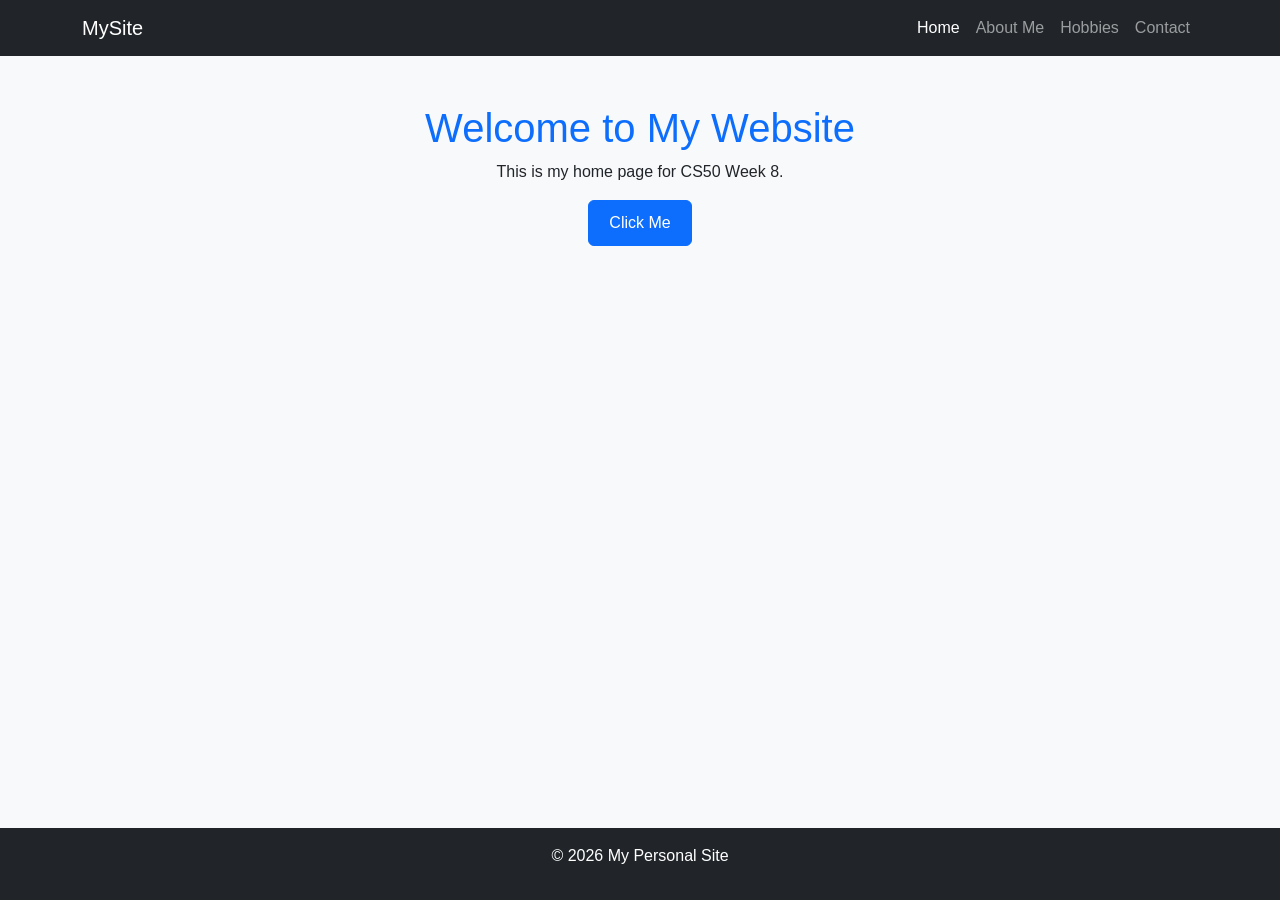
<file: Week 8 - HTML CSS JS/homepage/index.html>
<!DOCTYPE html>
<html lang="en">
    <head>
        <meta charset="utf-8">
        <meta name="viewport" content="width=device-width, initial-scale=1">
        <title>Home - My Personal Website</title>
        <!-- Bootstrap CSS -->
        <link href="https://cdn.jsdelivr.net/npm/bootstrap@5.3.3/dist/css/bootstrap.min.css" rel="stylesheet">
        <script src="https://cdn.jsdelivr.net/npm/bootstrap@5.3.3/dist/js/bootstrap.bundle.min.js"></script>
        <link href="styles.css" rel="stylesheet">
        <script>
            document.addEventListener('DOMContentLoaded', function() {
                let btn = document.querySelector('#welcome-btn');
                if (btn) {
                    btn.addEventListener('click', function() {
                        alert('Hello! Welcome to my website!');
                    });
                }
            });
        </script>
    </head>
    <body>
        <nav class="navbar navbar-expand-lg navbar-dark bg-dark">
            <div class="container">
                <a class="navbar-brand" href="index.html">MySite</a>
                <div class="navbar-nav">
                    <a class="nav-link active" href="index.html">Home</a>
                    <a class="nav-link" href="about.html">About Me</a>
                    <a class="nav-link" href="hobbies.html">Hobbies</a>
                    <a class="nav-link" href="contact.html">Contact</a>
                </div>
            </div>
        </nav>

        <div class="container text-center my-5">
            <h1>Welcome to My Website</h1>
            <p>This is my home page for CS50 Week 8.</p>
            <button id="welcome-btn" class="btn btn-primary">Click Me</button>
        </div>

        <footer class="text-center py-3 bg-dark text-white">
            <p>&copy; 2026 My Personal Site</p>
        </footer>
    </body>
</html>
</file>
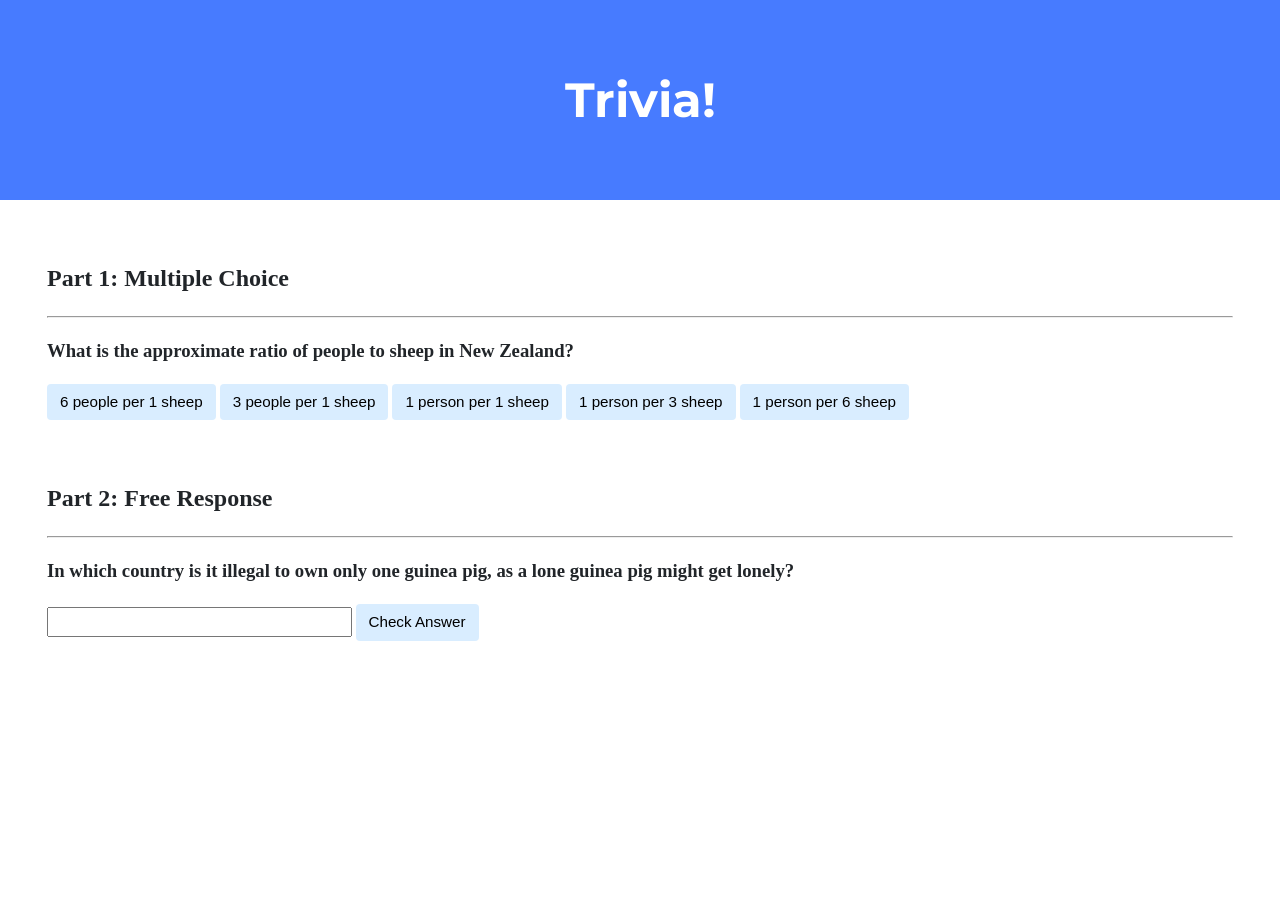
<file: Week 8 - HTML CSS JS/trivia/index.html>
<!DOCTYPE html>

<html lang="en">
    <head>
        <link href="https://fonts.googleapis.com/css2?family=Montserrat:wght@500&display=swap" rel="stylesheet">
        <link href="styles.css" rel="stylesheet">
        <title>Trivia!</title>
        <script>
            document.addEventListener('DOMContentLoaded', function() {
                let correctBtn = document.querySelector('.correct');
                correctBtn.addEventListener('click', function() {
                    correctBtn.style.backgroundColor = 'green';
                    document.querySelector('#part1-feedback').innerHTML = 'Correct!';
                });

                let incorrectBtns = document.querySelectorAll('.incorrect');
                for (let i = 0; i < incorrectBtns.length; i++) {
                    incorrectBtns[i].addEventListener('click', function() {
                        incorrectBtns[i].style.backgroundColor = 'red';
                        document.querySelector('#part1-feedback').innerHTML = 'Incorrect';
                    });
                }

                let checkBtn = document.querySelector('#check');
                checkBtn.addEventListener('click', function() {
                    let input = document.querySelector('input');
                    if (input.value.trim().toLowerCase() === 'switzerland') {
                        input.style.backgroundColor = 'green';
                        document.querySelector('#part2-feedback').innerHTML = 'Correct!';
                    } else {
                        input.style.backgroundColor = 'red';
                        document.querySelector('#part2-feedback').innerHTML = 'Incorrect';
                    }
                });
            });
        </script>
    </head>
    <body>
        <div class="header">
            <h1>Trivia!</h1>
        </div>

        <div class="container">
            <div class="section">
                <h2>Part 1: Multiple Choice</h2>
                <hr>
                <h3>What is the approximate ratio of people to sheep in New Zealand?</h3>
                <button class="incorrect">6 people per 1 sheep</button>
                <button class="incorrect">3 people per 1 sheep</button>
                <button class="incorrect">1 person per 1 sheep</button>
                <button class="incorrect">1 person per 3 sheep</button>
                <button class="correct">1 person per 6 sheep</button>
                <p id="part1-feedback"></p>
            </div>

            <div class="section">
                <h2>Part 2: Free Response</h2>
                <hr>
                <h3>In which country is it illegal to own only one guinea pig, as a lone guinea pig might get lonely?</h3>
                <input type="text">
                <button id="check">Check Answer</button>
                <p id="part2-feedback"></p>
            </div>
        </div>
    </body>
</html>
</file>
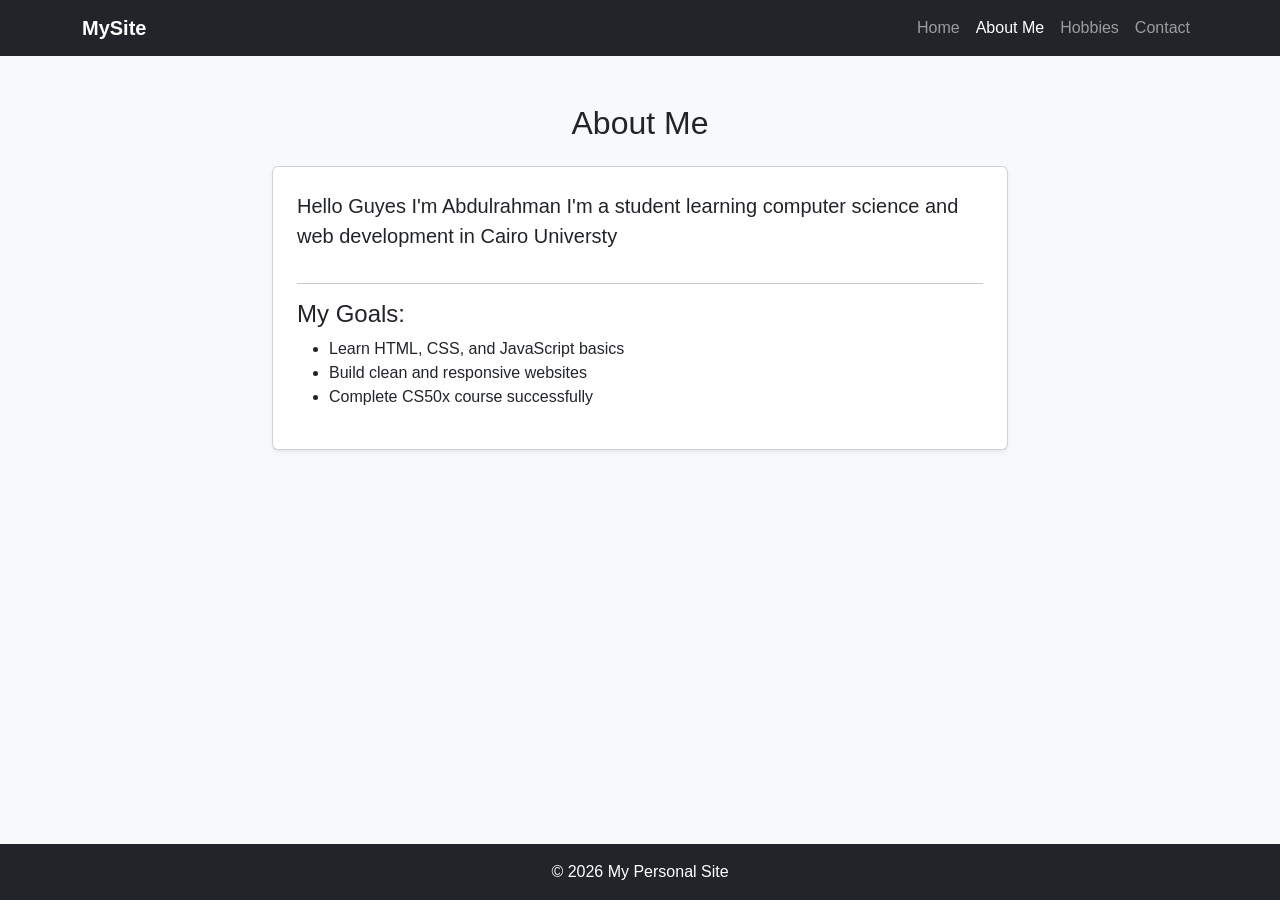
<file: Week 8 - HTML CSS JS/homepage/about.html>
<!DOCTYPE html>
<html lang="en">
    <head>
        <meta charset="utf-8">
        <meta name="viewport" content="width=device-width, initial-scale=1">
        <title>About Me</title>
        <link href="https://cdn.jsdelivr.net/npm/bootstrap@5.3.3/dist/css/bootstrap.min.css" rel="stylesheet">
        <script src="https://cdn.jsdelivr.net/npm/bootstrap@5.3.3/dist/js/bootstrap.bundle.min.js"></script>
        <link href="styles.css" rel="stylesheet">
    </head>
    <body>
        <nav class="navbar navbar-expand-lg navbar-dark bg-dark">
            <div class="container">
                <a class="navbar-brand fw-bold" href="index.html">MySite</a>
                <button class="navbar-toggler" type="button" data-bs-toggle="collapse" data-bs-target="#navbarNav">
                    <span class="navbar-toggler-icon"></span>
                </button>
                <div class="collapse navbar-collapse" id="navbarNav">
                    <ul class="navbar-nav ms-auto">
                        <li class="nav-item"><a class="nav-link" href="index.html">Home</a></li>
                        <li class="nav-item"><a class="nav-link active" href="about.html">About Me</a></li>
                        <li class="nav-item"><a class="nav-link" href="hobbies.html">Hobbies</a></li>
                        <li class="nav-item"><a class="nav-link" href="contact.html">Contact</a></li>
                    </ul>
                </div>
            </div>
        </nav>

        <main class="container my-5">
            <div class="row justify-content-center">
                <div class="col-md-8">
                    <h2 class="mb-4 text-center">About Me</h2>
                    <div class="card p-4 shadow-sm">
                        <p class="lead">Hello Guyes I'm Abdulrahman I'm a student learning computer science and web development in Cairo Universty</p>
                        <hr>
                        <h4>My Goals:</h4>
                        <ul>
                            <li>Learn HTML, CSS, and JavaScript basics</li>
                            <li>Build clean and responsive websites</li>
                            <li>Complete CS50x course successfully</li>
                        </ul>
                    </div>
                </div>
            </div>
        </main>

        <footer class="text-center py-3 bg-dark text-white mt-auto">
            <p class="mb-0">&copy; 2026 My Personal Site</p>
        </footer>
    </body>
</html>
</file>
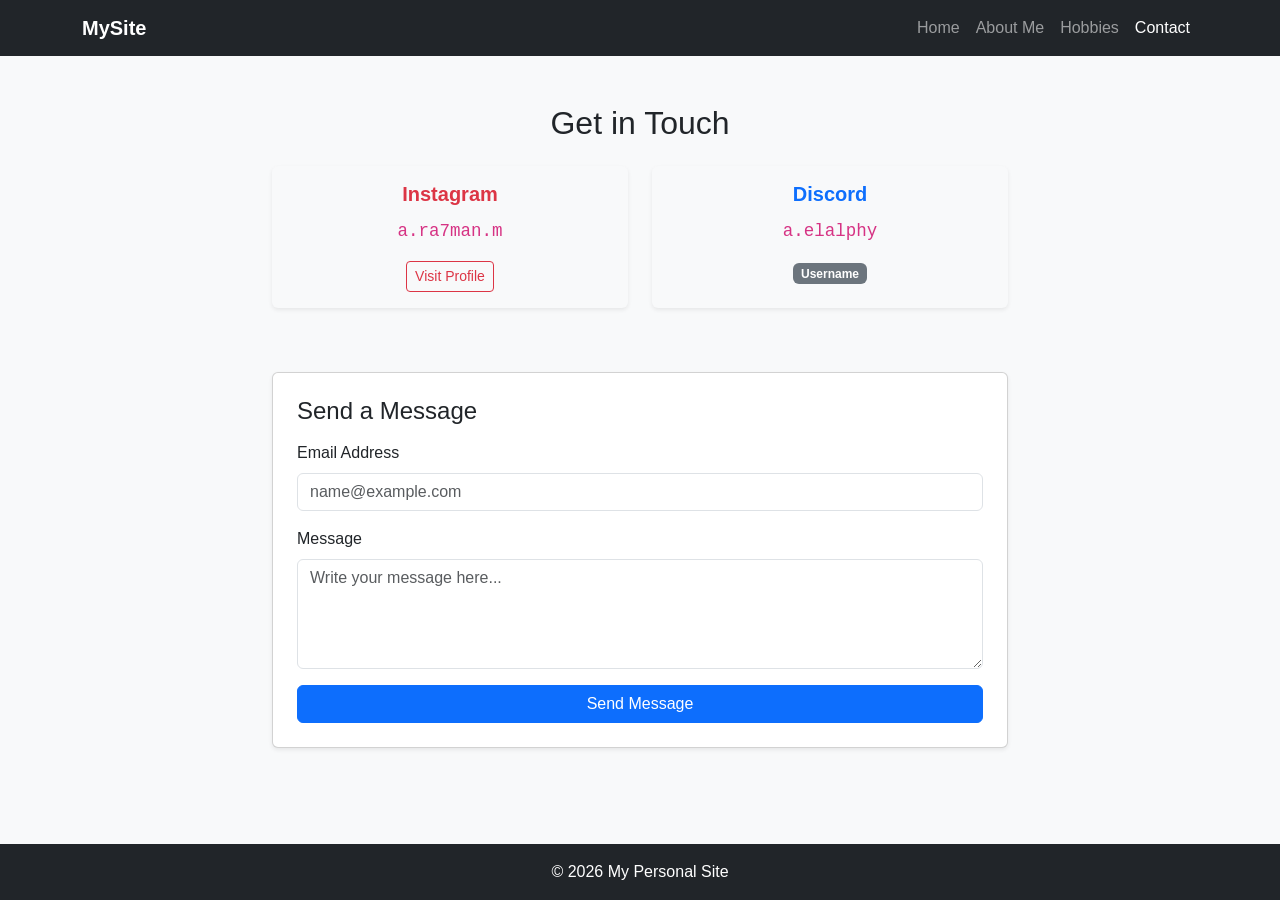
<file: Week 8 - HTML CSS JS/homepage/contact.html>
<!DOCTYPE html>
<html lang="en">
    <head>
        <meta charset="utf-8">
        <meta name="viewport" content="width=device-width, initial-scale=1">
        <title>Contact Me</title>
        <!-- Bootstrap CSS الصحيح -->
        <link href="https://cdn.jsdelivr.net/npm/bootstrap@5.3.3/dist/css/bootstrap.min.css" rel="stylesheet" integrity="sha384-QWTKZyjpPEjISv5WaRU9OFeRpok6YctnYmDr5pNlyT2bRjXh0JMhjY6hW+ALEwIH" crossorigin="anonymous">
        <script src="https://cdn.jsdelivr.net/npm/bootstrap@5.3.3/dist/js/bootstrap.bundle.min.js" integrity="sha384-YvpcrYf0tY3lHB60NNkmXc5s9fDVZLESaAA55NDzOxhy9GkcIdslK1eN7N6jIeHz" crossorigin="anonymous"></script>
        <link href="styles.css" rel="stylesheet">
    </head>
    <body>
        <nav class="navbar navbar-expand-lg navbar-dark bg-dark">
            <div class="container">
                <a class="navbar-brand fw-bold" href="index.html">MySite</a>
                <button class="navbar-toggler" type="button" data-bs-toggle="collapse" data-bs-target="#navbarNav">
                    <span class="navbar-toggler-icon"></span>
                </button>
                <div class="collapse navbar-collapse" id="navbarNav">
                    <ul class="navbar-nav ms-auto">
                        <li class="nav-item"><a class="nav-link" href="index.html">Home</a></li>
                        <li class="nav-item"><a class="nav-link" href="about.html">About Me</a></li>
                        <li class="nav-item"><a class="nav-link" href="hobbies.html">Hobbies</a></li>
                        <li class="nav-item"><a class="nav-link active" href="contact.html">Contact</a></li>
                    </ul>
                </div>
            </div>
        </nav>

        <main class="container my-5">
            <div class="row justify-content-center">
                <div class="col-md-8">
                    <h2 class="mb-4 text-center">Get in Touch</h2>

                    <!-- كروت السوشيال ميديا (Instagram & Discord) -->
                    <div class="row mb-5 text-center">
                        <div class="col-md-6 mb-3">
                            <div class="card h-100 shadow-sm border-0 bg-light">
                                <div class="card-body">
                                    <h5 class="card-title text-danger fw-bold">Instagram</h5>
                                    <p class="card-text fs-5"><code>a.ra7man.m</code></p>
                                    <a href="https://instagram.com/a.ra7man.m" target="_blank" class="btn btn-outline-danger btn-sm">Visit Profile</a>
                                </div>
                            </div>
                        </div>
                        <div class="col-md-6 mb-3">
                            <div class="card h-100 shadow-sm border-0 bg-light">
                                <div class="card-body">
                                    <h5 class="card-title text-primary fw-bold">Discord</h5>
                                    <p class="card-text fs-5"><code>a.elalphy</code></p>
                                    <span class="badge bg-secondary">Username</span>
                                </div>
                            </div>
                        </div>
                    </div>

                    <!-- نموذج المراسلة -->
                    <div class="card shadow-sm p-4">
                        <h4 class="mb-3">Send a Message</h4>
                        <form>
                            <div class="mb-3">
                                <label for="emailInput" class="form-label">Email Address</label>
                                <input type="email" class="form-control" id="emailInput" placeholder="name@example.com">
                            </div>
                            <div class="mb-3">
                                <label for="messageInput" class="form-label">Message</label>
                                <textarea class="form-control" id="messageInput" rows="4" placeholder="Write your message here..."></textarea>
                            </div>
                            <button type="submit" class="btn btn-primary w-100">Send Message</button>
                        </form>
                    </div>
                </div>
            </div>
        </main>

        <footer class="text-center py-3 bg-dark text-white mt-auto">
            <p class="mb-0">&copy; 2026 My Personal Site</p>
        </footer>
    </body>
</html>
</file>
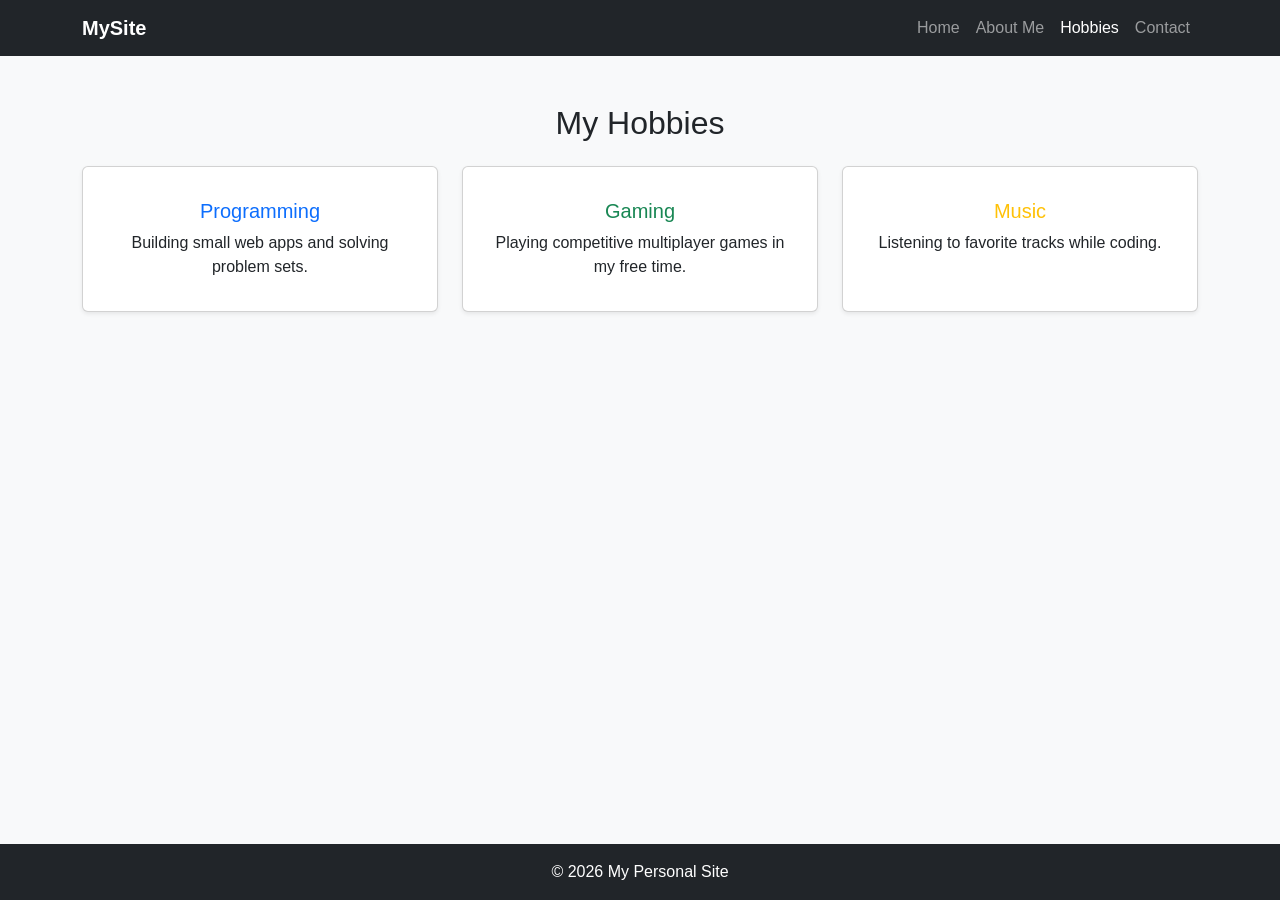
<file: Week 8 - HTML CSS JS/homepage/hobbies.html>
<!DOCTYPE html>
<html lang="en">
    <head>
        <meta charset="utf-8">
        <meta name="viewport" content="width=device-width, initial-scale=1">
        <title>My Hobbies</title>
        <link href="https://cdn.jsdelivr.net/npm/bootstrap@5.3.3/dist/css/bootstrap.min.css" rel="stylesheet">
        <script src="https://cdn.jsdelivr.net/npm/bootstrap@5.3.3/dist/js/bootstrap.bundle.min.js"></script>
        <link href="styles.css" rel="stylesheet">
    </head>
    <body>
        <nav class="navbar navbar-expand-lg navbar-dark bg-dark">
            <div class="container">
                <a class="navbar-brand fw-bold" href="index.html">MySite</a>
                <button class="navbar-toggler" type="button" data-bs-toggle="collapse" data-bs-target="#navbarNav">
                    <span class="navbar-toggler-icon"></span>
                </button>
                <div class="collapse navbar-collapse" id="navbarNav">
                    <ul class="navbar-nav ms-auto">
                        <li class="nav-item"><a class="nav-link" href="index.html">Home</a></li>
                        <li class="nav-item"><a class="nav-link" href="about.html">About Me</a></li>
                        <li class="nav-item"><a class="nav-link active" href="hobbies.html">Hobbies</a></li>
                        <li class="nav-item"><a class="nav-link" href="contact.html">Contact</a></li>
                    </ul>
                </div>
            </div>
        </nav>

        <main class="container my-5">
            <h2 class="mb-4 text-center">My Hobbies</h2>
            <div class="row g-4 text-center">
                <div class="col-md-4">
                    <div class="card h-100 p-3 shadow-sm">
                        <div class="card-body">
                            <h5 class="card-title text-primary">Programming</h5>
                            <p class="card-text">Building small web apps and solving problem sets.</p>
                        </div>
                    </div>
                </div>
                <div class="col-md-4">
                    <div class="card h-100 p-3 shadow-sm">
                        <div class="card-body">
                            <h5 class="card-title text-success">Gaming</h5>
                            <p class="card-text">Playing competitive multiplayer games in my free time.</p>
                        </div>
                    </div>
                </div>
                <div class="col-md-4">
                    <div class="card h-100 p-3 shadow-sm">
                        <div class="card-body">
                            <h5 class="card-title text-warning">Music</h5>
                            <p class="card-text">Listening to favorite tracks while coding.</p>
                        </div>
                    </div>
                </div>
            </div>
        </main>

        <footer class="text-center py-3 bg-dark text-white mt-auto">
            <p class="mb-0">&copy; 2026 My Personal Site</p>
        </footer>
    </body>
</html>
</file>
<file: Week 8 - HTML CSS JS/homepage/styles.css>
body {
    background-color: #f8f9fa;
    font-family: Arial, sans-serif;
}

h1 {
    color: #0d6efd;
    text-align: center;
}

h2 {
    margin-bottom: 20px;
}

footer {
    position: fixed;
    bottom: 0;
    width: 100%;
}

#welcome-btn {
    padding: 10px 20px;
}
</file>
<file: Week 8 - HTML CSS JS/trivia/styles.css>
body {
    background-color: #fff;
    color: #212529;
    font-size: 1rem;
    font-weight: 400;
    line-height: 1.5;
    margin: 0;
    text-align: left;
}

.container {
    margin-left: auto;
    margin-right: auto;
    padding-left: 15px;
    padding-right: 15px;
}

.header {
    background-color: #477bff;
    color: #fff;
    margin-bottom: 2rem;
    padding: 2rem 1rem;
    text-align: center;
}

.section {
    padding: 0.5rem 2rem 1rem 2rem;
}

.section:hover {
    background-color: #f5f5f5;
    transition: color 2s ease-in-out, background-color 0.15s ease-in-out;
}

h1 {
    font-family: 'Montserrat', sans-serif;
    font-size: 48px;
}

button, input[type="submit"] {
    background-color: #d9edff;
    border: 1px solid transparent;
    border-radius: 0.25rem;
    font-size: 0.95rem;
    font-weight: 400;
    line-height: 1.5;
    padding: 0.375rem 0.75rem;
    text-align: center;
    transition: color 0.15s ease-in-out, background-color 0.15s ease-in-out, border-color 0.15s ease-in-out, box-shadow 0.15s ease-in-out;
    vertical-align: middle;
}


input[type="text"] {
    line-height: 1.8;
    width: 25%;
}

input[type="text"]:hover {
    background-color: #f5f5f5;
    transition: color 2s ease-in-out, background-color 0.15s ease-in-out;
}
</file>
